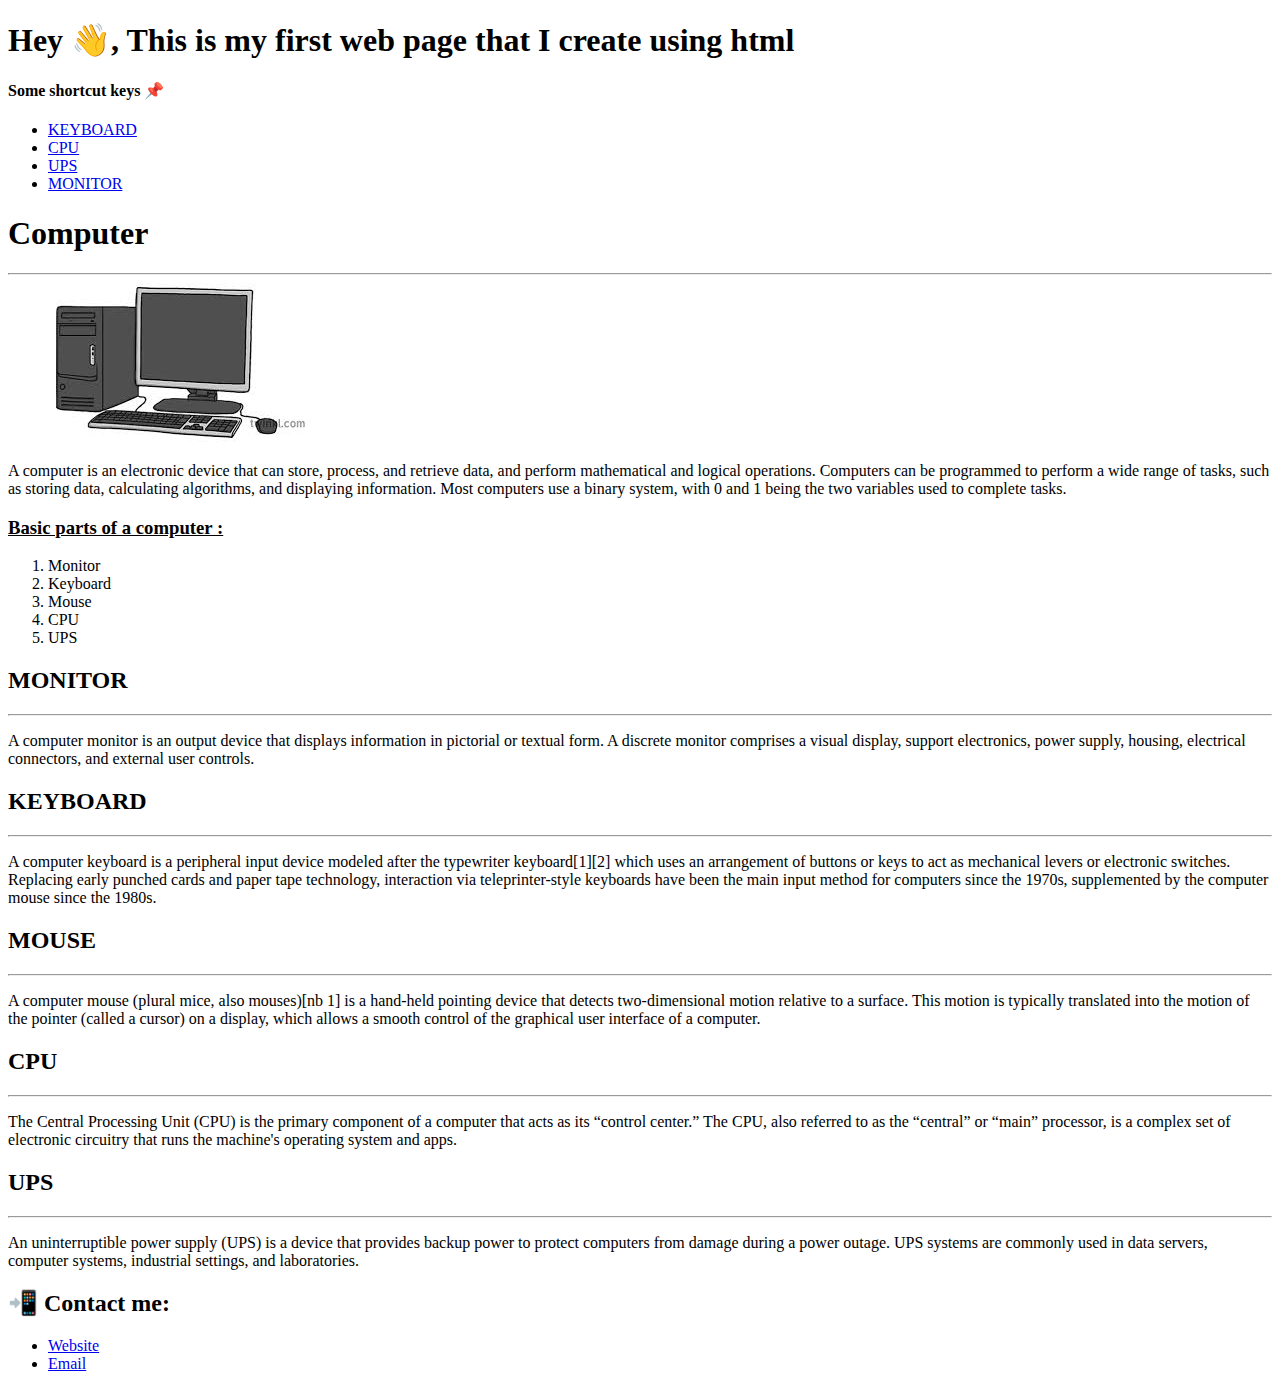
<file: index.html>
<!DOCTYPE html>
<html lang="en">

<head>
    <meta charset="UTF-8">
    <meta name="viewport" content="width=device-width, initial-scale=1.0">
    <title>Document</title>
</head>

<body>

    <h1>Hey 👋, This is my first web page that I create using html</h1>
    <h4>Some shortcut keys 📌</h4>
    <ul>
        <li><a href="#KEYBOARD">KEYBOARD</a></li>
        <li><a href="#CPU">CPU</a></li>
        <li><a href="#UPS">UPS</a></li>
        <li><a href="#MONITOR">MONITOR</a></li>
    </ul>


    <h1>Computer</h1>
    <hr>
    <img src="download.jpeg" alt="Desktop">
    <p>A computer is an electronic device that can store, process, and retrieve data, and perform mathematical and
        logical operations. Computers can be programmed to perform a wide range of tasks, such as storing data,
        calculating algorithms, and displaying information. Most computers use a binary system, with 0 and 1 being the
        two variables used to complete tasks.</p>

    <h3><u>Basic parts of a computer :</u></h3>
    <ol>
        <li>Monitor</li>
        <li>Keyboard</li>
        <li>Mouse</li>
        <li>CPU</li>
        <li>UPS</li>
    </ol>

    <h2 id="MONITOR">MONITOR</h2>
    <hr>
    <p>A computer monitor is an output device that displays information in pictorial or textual form. A discrete monitor
        comprises a visual display, support electronics, power supply, housing, electrical connectors, and external user
        controls.</p>

    <h2 id="KEYBOARD">KEYBOARD</h2>
    <hr>
    <p>A computer keyboard is a peripheral input device modeled after the typewriter keyboard[1][2] which uses an
        arrangement of buttons or keys to act as mechanical levers or electronic switches. Replacing early punched cards
        and paper tape technology, interaction via teleprinter-style keyboards have been the main input method for
        computers since the 1970s, supplemented by the computer mouse since the 1980s.</p>

    <h2 id="MOUSE">MOUSE</h2>
    <hr>
    <p>A computer mouse (plural mice, also mouses)[nb 1] is a hand-held pointing device that detects two-dimensional
        motion relative to a surface. This motion is typically translated into the motion of the pointer (called a
        cursor) on a display, which allows a smooth control of the graphical user interface of a computer.</p>

    <h2 id="CPU">CPU</h2>
    <hr>
    <p>The Central Processing Unit (CPU) is the primary component of a computer that acts as its “control center.” The
        CPU, also referred to as the “central” or “main” processor, is a complex set of electronic circuitry that runs
        the machine's operating system and apps.</p>
    
    <h2 id="UPS">UPS</h2>
    <hr>
    <p>An uninterruptible power supply (UPS) is a device that provides backup power to protect computers from damage
        during a power outage. UPS systems are commonly used in data servers, computer systems, industrial settings, and
        laboratories.</p>



    <h2>📲 Contact me: </h2>

    <ul>
        <li><a href="https://sites.google.com/view/ranjitworld/home" target="_blank">Website</a></li>
        <li><a href="mailto:ranjitdey05265@example.com" target="_blank">Email</a></li>
    </ul>

</body>

</html>
</file>
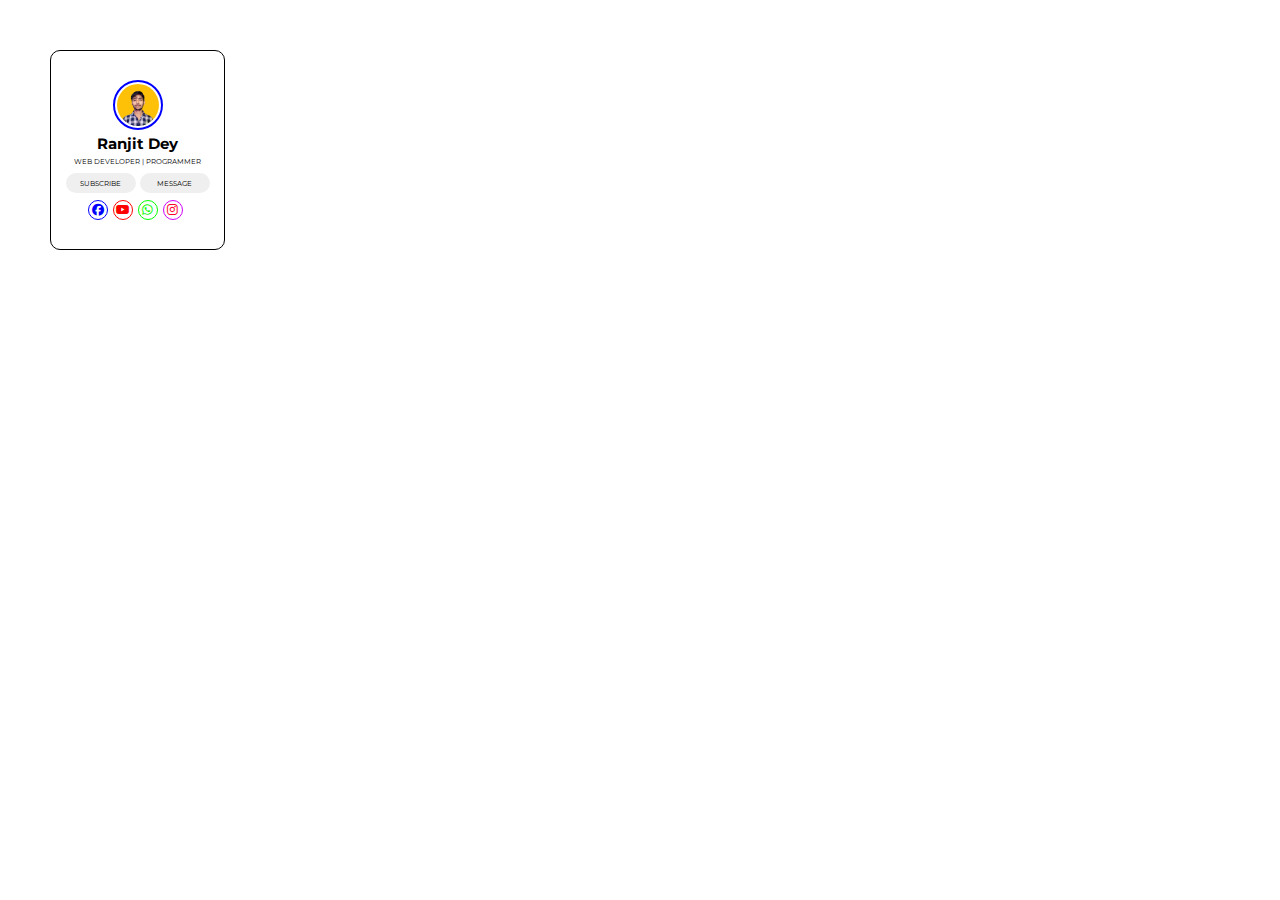
<file: a_card/index.html>
<!DOCTYPE html>
<html lang="en">
<head>
    <meta charset="UTF-8">
    <meta name="viewport" content="width=device-width, initial-scale=1.0">
    <title>Document</title>
    <link rel="stylesheet" href="https://cdnjs.cloudflare.com/ajax/libs/font-awesome/6.5.2/css/all.min.css">
    <link rel="stylesheet" href="style.css">
</head>
<body>
    <div class="container">

        <div class="logo">
            <img src="photo.png" alt="logo">
        </div>

        <div class="hero">
            <h1>Ranjit Dey</h1>
            <p>web developer | programmer</p>
        </div>

        <div class="buttons">
            <button id="Subscribe">Subscribe</button>
            <button id="message">Message</button>
        </div>

        <div class="icons">
            <a href="https://www.facebook.com/Ranjitdey2004" id="facebook" target="_blank"><i class="fa-brands fa-facebook" ></i></a>
            <a href="#" id="youtube"><i class="fa-brands fa-youtube"></i></a>
            <a href="#" id="whatsapp"><i class="fa-brands fa-whatsapp"></i></a>
            <a href="#" id="instagram"><i class="fa-brands fa-instagram"></i></a>
        </div>
        
        
    </div>
</body>
</html>
</file>
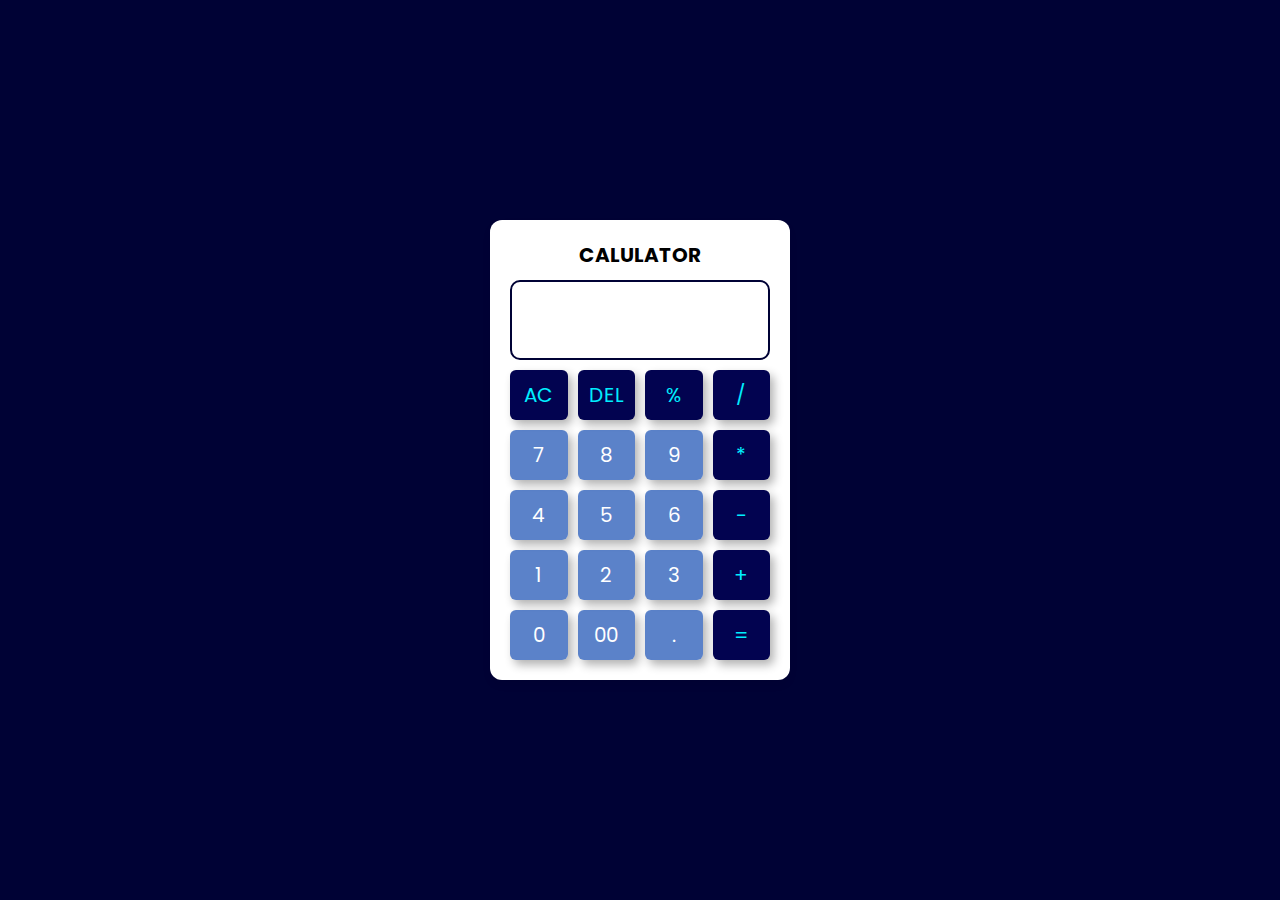
<file: Calculator/index.html>
<!DOCTYPE html>
<html lang="en">
<head>
    <meta charset="UTF-8">
    <meta name="viewport" content="width=device-width, initial-scale=1.0">
    <title>Calulator</title>
    <link rel="stylesheet" href="style.css">
</head>
<body>
    <div class="container">
        <h1>calulator</h1>
        <input type="text" class="display">
        <!-- all button -->
        <div class="buttons">
            <button class="operator" data-value="AC">AC</button>
            <button class="operator" data-value="DEL">DEL</button>
            <button class="operator" data-value="%">%</button>
            <button class="operator" data-value="/">/</button>

            <button data-value="7">7</button>
            <button data-value="8">8</button>
            <button data-value="9">9</button>
            <button class="operator" data-value="*">*</button>

            <button data-value="4">4</button>
            <button data-value="5">5</button>
            <button data-value="6">6</button>
            <button class="operator" data-value="-">-</button>

            <button data-value="1">1</button>
            <button data-value="2">2</button>
            <button data-value="3">3</button>
            <button class="operator" data-value="+">+</button>

            <button data-value="0">0</button>
            <button data-value="00">00</button>
            <button data-value=".">.</button>
            <button class="operator" data-value="=">=</button>
        </div>
    </div>
    <script src="script.js"></script>
</body>
</html>
</file>
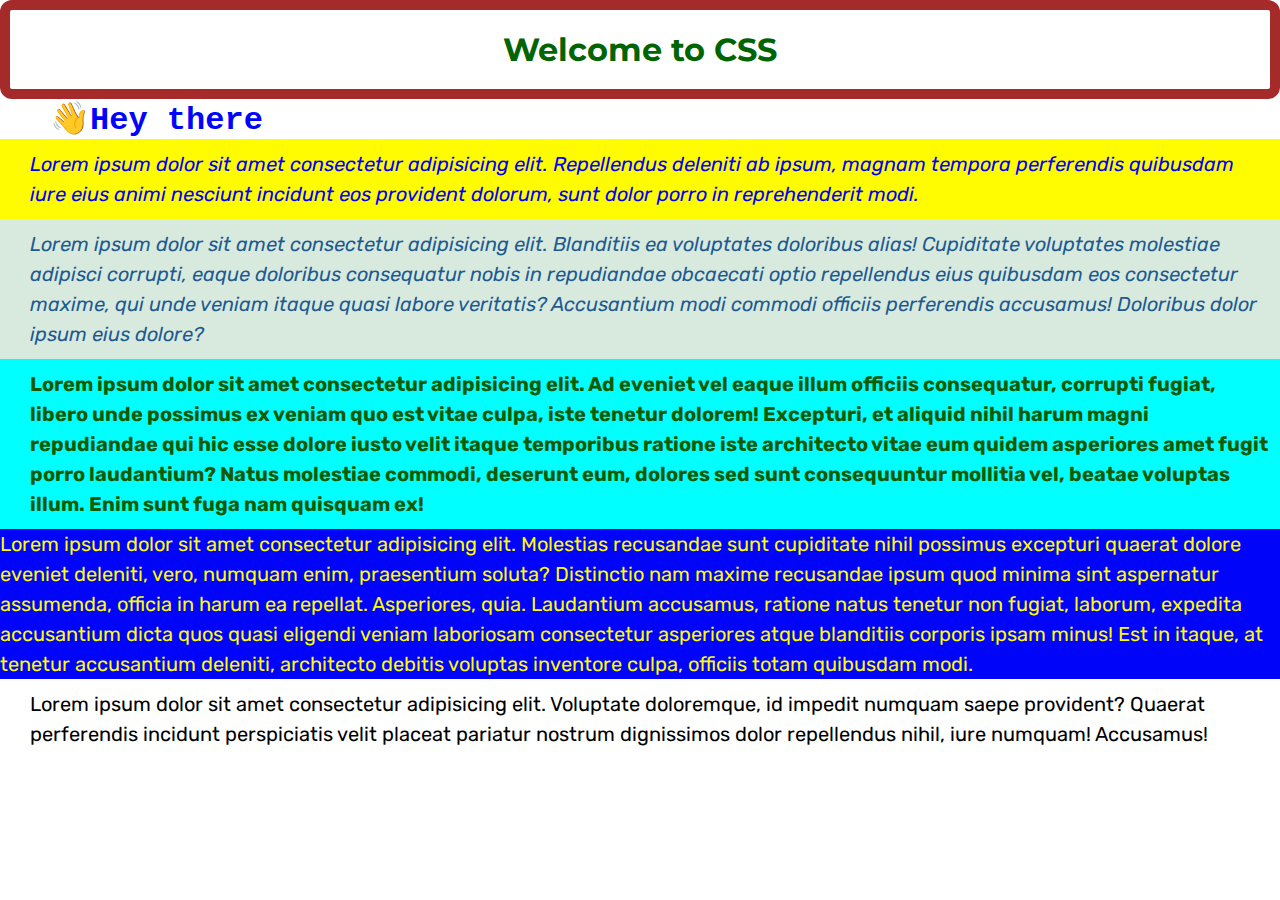
<file: Day_6/index.html>
<!DOCTYPE html>
<html lang="en">

<head>
    <meta charset="UTF-8">
    <meta name="viewport" content="width=device-width, initial-scale=1.0">
    <title>Web_Page</title>
    <link rel="stylesheet" href="style.css">
    <link rel="preconnect" href="https://fonts.googleapis.com">
    <link rel="preconnect" href="https://fonts.gstatic.com" crossorigin>
    <link href="https://fonts.googleapis.com/css2?family=Montserrat:ital,wght@0,100..900;1,100..900&display=swap"
        rel="stylesheet">
    <link rel="preconnect" href="https://fonts.googleapis.com">
    <link rel="preconnect" href="https://fonts.gstatic.com" crossorigin>
    <link
        href="https://fonts.googleapis.com/css2?family=Montserrat:ital,wght@0,100..900;1,100..900&family=Rubik:ital,wght@0,300..900;1,300..900&display=swap"
        rel="stylesheet">
</head>

<body>
    <h1 >Welcome to CSS</h1>
    <span >👋Hey there</span>


    <p id="firstP">Lorem ipsum dolor sit amet consectetur adipisicing elit. Repellendus deleniti ab ipsum, magnam
        tempora perferendis quibusdam iure eius animi nesciunt incidunt eos provident dolorum, sunt dolor porro in
        reprehenderit modi.</p>

    <p id="secondP">Lorem ipsum dolor sit amet consectetur adipisicing elit. Blanditiis ea voluptates doloribus alias!
        Cupiditate voluptates molestiae adipisci corrupti, eaque doloribus consequatur nobis in repudiandae obcaecati
        optio repellendus eius quibusdam eos consectetur maxime, qui unde veniam itaque quasi labore veritatis?
        Accusantium modi commodi officiis perferendis accusamus! Doloribus dolor ipsum eius dolore?</p>

    <p id="thirdP">Lorem ipsum dolor sit amet consectetur adipisicing elit. Ad eveniet vel eaque illum officiis
        consequatur, corrupti fugiat, libero unde possimus ex veniam quo est vitae culpa, iste tenetur dolorem!
        Excepturi, et aliquid nihil harum magni repudiandae qui hic esse dolore iusto velit itaque temporibus ratione
        iste architecto vitae eum quidem asperiores amet fugit porro laudantium? Natus molestiae commodi, deserunt eum,
        dolores sed sunt consequuntur mollitia vel, beatae voluptas illum. Enim sunt fuga nam quisquam ex!</p>

    <p id="forthP">Lorem ipsum dolor sit amet consectetur adipisicing elit. Molestias recusandae sunt cupiditate nihil
        possimus excepturi quaerat dolore eveniet deleniti, vero, numquam enim, praesentium soluta? Distinctio nam
        maxime recusandae ipsum quod minima sint aspernatur assumenda, officia in harum ea repellat. Asperiores, quia.
        Laudantium accusamus, ratione natus tenetur non fugiat, laborum, expedita accusantium dicta quos quasi eligendi
        veniam laboriosam consectetur asperiores atque blanditiis corporis ipsam minus! Est in itaque, at tenetur
        accusantium deleniti, architecto debitis voluptas inventore culpa, officiis totam quibusdam modi.</p>

    <p class="fifthP">Lorem ipsum dolor sit amet consectetur adipisicing elit. Voluptate doloremque, id impedit numquam
        saepe provident? Quaerat perferendis incidunt perspiciatis velit placeat pariatur nostrum dignissimos dolor
        repellendus nihil, iure numquam! Accusamus!</p>
</body>

</html>
</file>
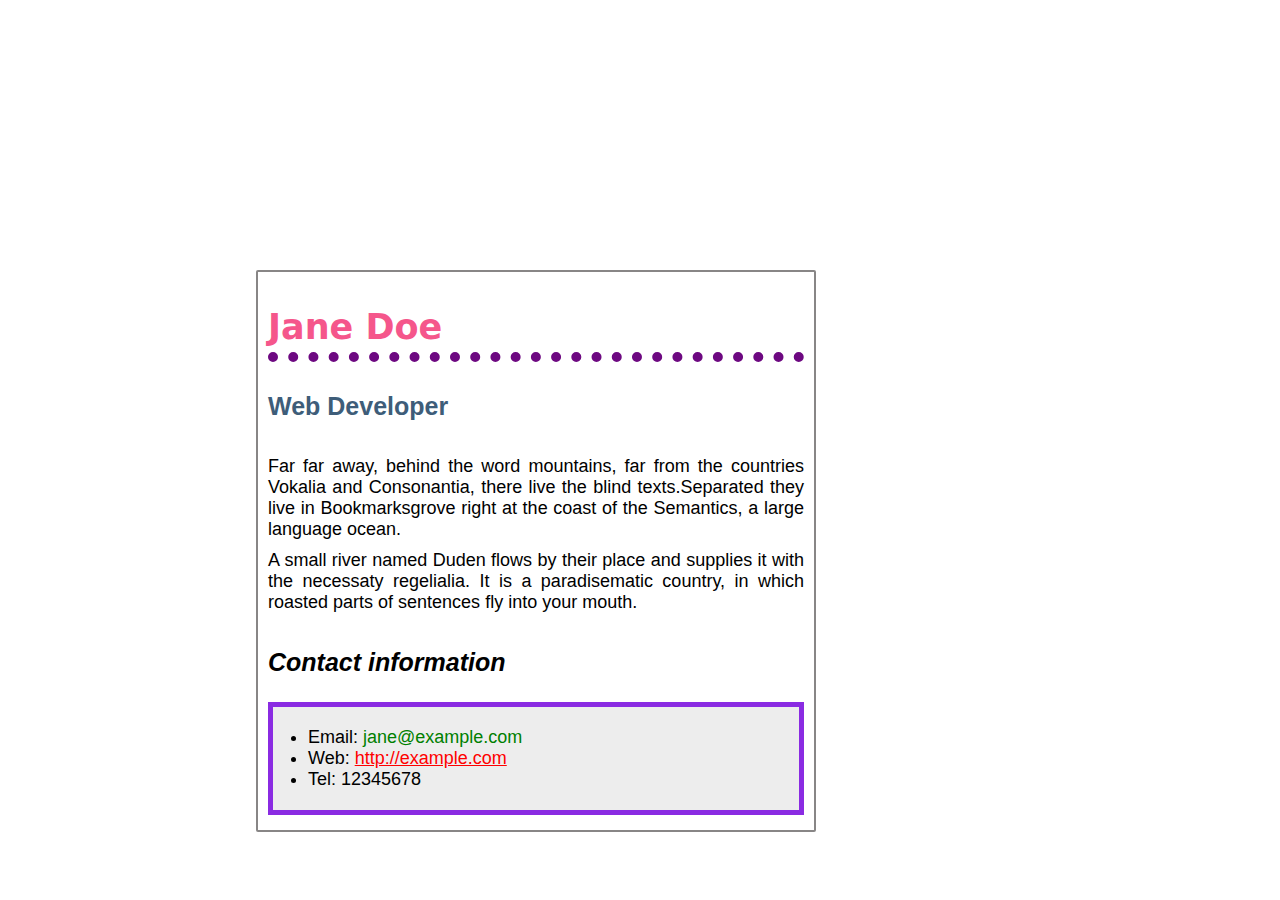
<file: Day_7/index.html>
<!DOCTYPE html>
<html lang="en">

<head>
    <meta charset="UTF-8">
    <meta name="viewport" content="width=device-width, initial-scale=1.0">
    <title>Jane Doe</title>
    <link rel="stylesheet" href="style.css">
</head>

<body>
    <div id="main">
        <h1>Jane Doe</h1>
        <hr>
        <h2 id="web_dev">Web Developer</h2>
        <p>Far far away, behind the word mountains, far from the countries Vokalia and Consonantia, there live the blind
            texts.Separated they live in Bookmarksgrove right at the coast of the Semantics, a large language ocean.</p>

        <p>A small river named Duden flows by their place and supplies it with the necessaty regelialia. It is a
            paradisematic country, in which roasted parts of sentences fly into your mouth.</p>

        <h2 id="con_info">Contact information</h2>
        <div class="info">
            <ul>
                <li>Email: <a href="mailto:jane@example.com" id="mail">jane@example.com</a></li>
                <li>Web: <a href="http://example.com" id="web">http://example.com</a></li>
                <li>Tel: <a href="tel:12345678" id="tel">12345678</a></li>
            </ul>
        </div>
       
    </div>

</body>

</html>
</file>
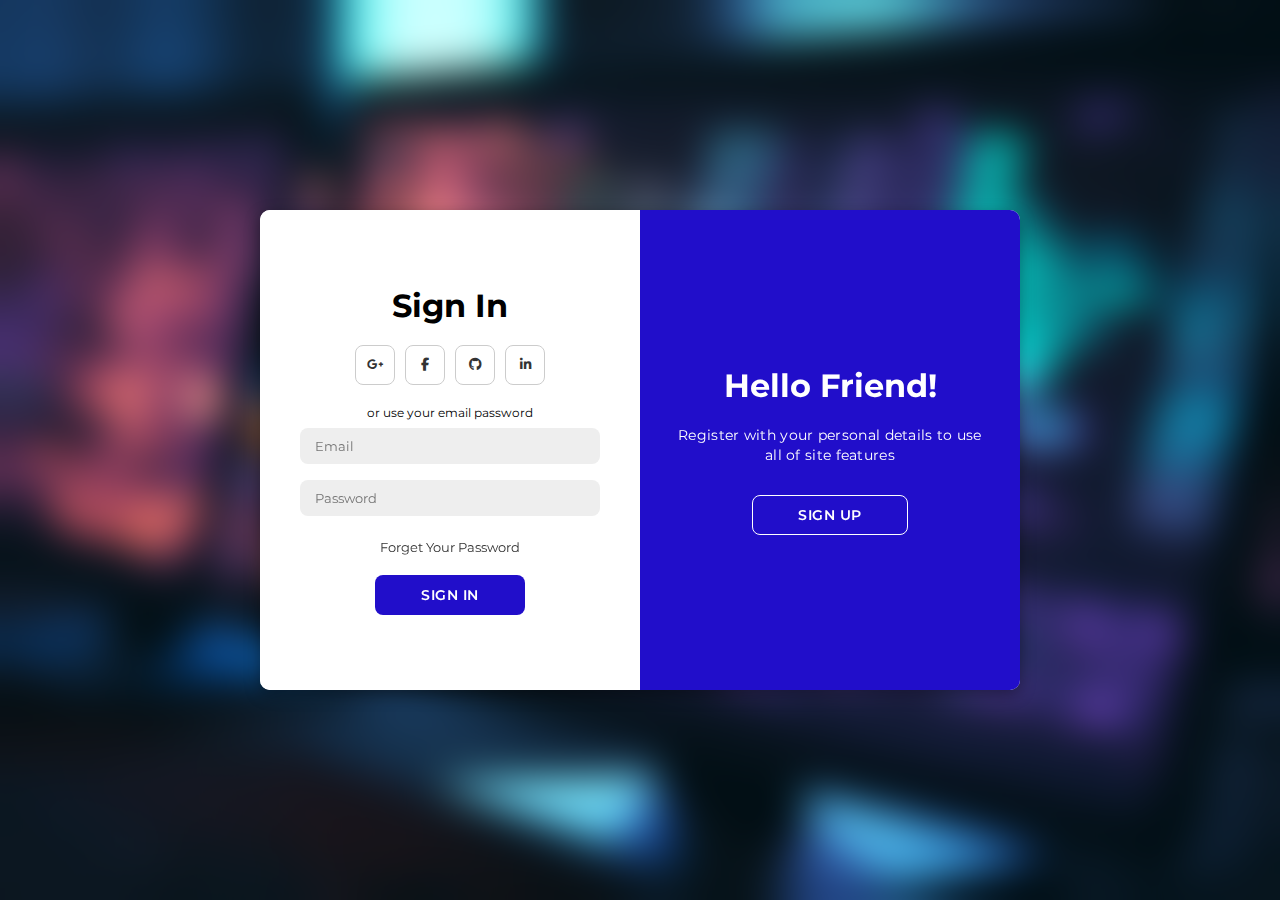
<file: Login_Page/index.html>
<!DOCTYPE html>
<html lang="en">

<head>
    <meta charset="UTF-8">
    <meta name="viewport" content="width=device-width, initial-scale=1.0">
    <title>Login Page</title>
    <link rel="stylesheet" href="https://cdnjs.cloudflare.com/ajax/libs/font-awesome/6.5.2/css/all.min.css">
    <link rel="stylesheet" href="style.css">
</head>

<body>

    <div class="container" id="container">
        <div class="form-container sign-up">
            <form>
                <h1>Create Account</h1>
                <div class="social-icons">
                    <a href="#" class="icons"><i class="fa-brands fa-google-plus-g"></i></a>
                    <a href="#" class="icons"><i class="fa-brands fa-facebook-f"></i></a>
                    <a href="#" class="icons"><i class="fa-brands fa-github"></i></a>
                    <a href="#" class="icons"><i class="fa-brands fa-linkedin-in"></i></a>
                </div>
                <span>or use your email for registration</span>
                <input type="text" placeholder="Name">
                <input type="email" placeholder="Email">
                <input type="password" placeholder="Password">
                <button>Sign Up</button>
            </form>
        </div>
        <div class="form-container sign-in">
            <form>
                <h1>Sign In</h1>
                <div class="social-icons">
                    <a href="#" class="icons"><i class="fa-brands fa-google-plus-g"></i></a>
                    <a href="#" class="icons"><i class="fa-brands fa-facebook-f"></i></a>
                    <a href="#" class="icons"><i class="fa-brands fa-github"></i></a>
                    <a href="#" class="icons"><i class="fa-brands fa-linkedin-in"></i></a>
                </div>
                <span>or use your email password</span>
                <input type="email" placeholder="Email">
                <input type="password" placeholder="Password">
                <a href="#">Forget Your Password</a>
                <button>Sign In</button>
            </form>
        </div>
        <div class="toggle-container">
            <div class="toggle">
                <div class="toggle-panel toggle-left">
                    <h1>Welcome Back!</h1>
                    <p>Enter your personal details to use all of site features</p>
                    <button class="hidden" id="login">Sign In</button>
                </div>
                <div class="toggle-panel toggle-right">
                    <h1>Hello Friend!</h1>
                    <p>Register with your personal details to use all of site features</p>
                    <button class="hidden" id="register">Sign Up</button>
                </div>


            </div>
        </div>


    </div>

    <script src="script.js"></script>
</body>

</html>
</file>
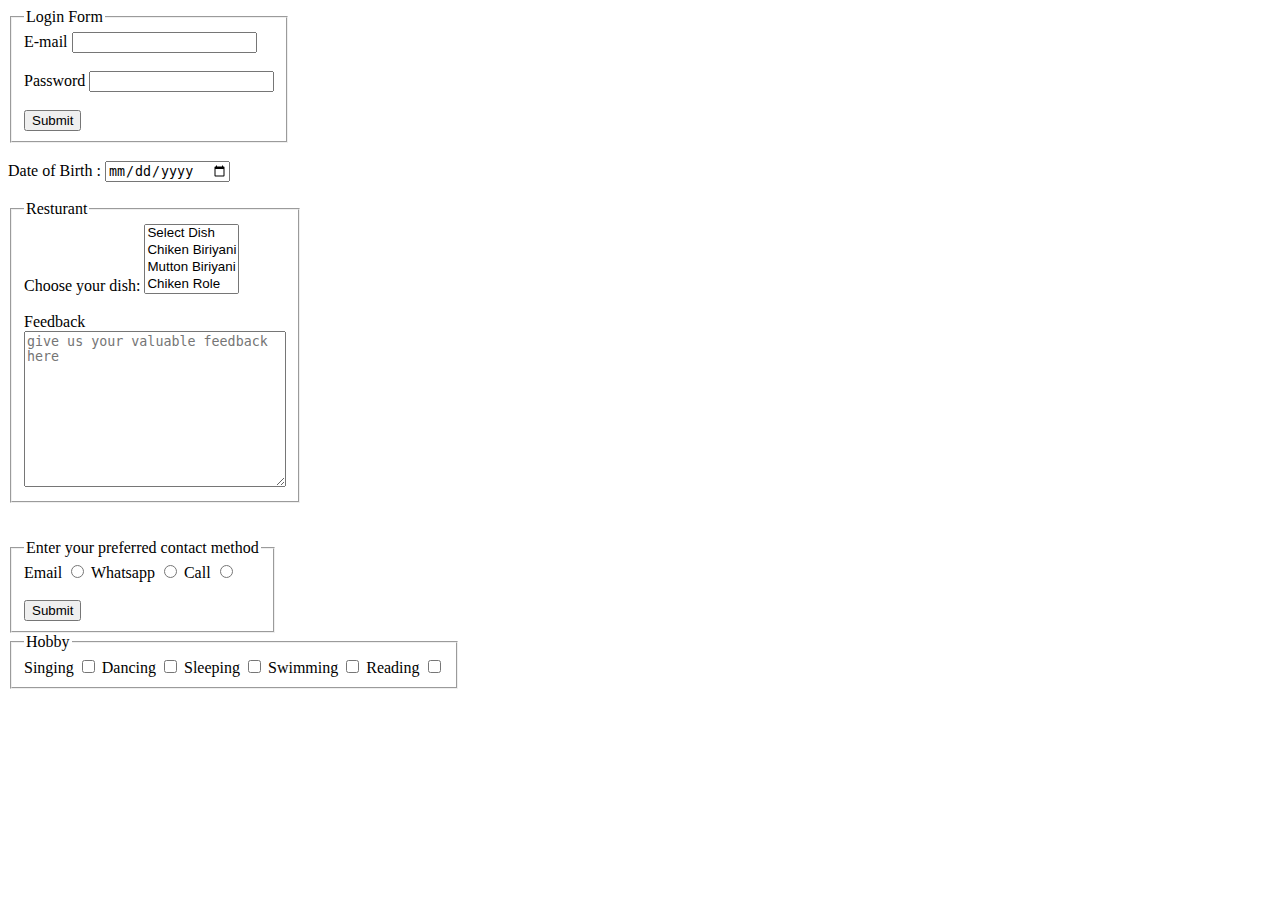
<file: Day_4/Form/index.html>
<!DOCTYPE html>
<html lang="en">
<head>
    <meta charset="UTF-8">
    <meta name="viewport" content="width=device-width, initial-scale=1.0">
    <title>Document</title>
</head>
<body>
    <form>
        <fieldset style="width: fit-content;">
            <legend>Login Form</legend>
                <label for="email">E-mail</label>
                <input type="email" id="email">

                <br/>
                <br/>

                <label for="password">Password</label>
                <input type="password" id="password">
                
                <br/>
                <br/>

                <input type="submit" value="Submit">
        </fieldset>

        <br/>

        <label for="dob">Date of Birth : </label>
        <input type="date" id="dob">
        <br>

        <br/>

        <fieldset style="width: fit-content;">
            <legend>Resturant</legend>
            
            <label for="dishes">Choose your dish: </label>
            <select id="dishes" multiple>
                <option value="">Select Dish</option>
                <option value="chicken biriyani">Chiken Biriyani</option>
                <option value="mutton biriyani">Mutton Biriyani</option>
                <option value="chicken role">Chiken Role</option>
                <option value="egg role">Egg Role</option>
            </select>

            <br/>
            <br/>
            <label for="feedback">Feedback</label><br>
            <textarea name="text_box" id="feedback" cols="30" rows="10" placeholder="give us your valuable feedback here"></textarea>

        </fieldset>

        <br>
        <br>
        
    </form>

    <form>
        <fieldset style="width: fit-content;">
            <legend>
                Enter your preferred contact method
            </legend>

            <label for="email_id">Email</label>
            <input type="radio" id="email_id" name="contact">
            <label for="whatsapp">Whatsapp</label>
            <input type="radio" id="whatsapp" name="contact">
            <label for="call">Call</label>
            <input type="radio" id="call" name="contact"><br><br>
            <input type="submit" value="Submit">
        </fieldset>
      </form>

      <form>
        <fieldset style="width: fit-content;">
            <legend>Hobby</legend>
            <label for="singing">Singing</label>
            <input type="checkbox" id="singing">
            <label for="dancing">Dancing</label>
            <input type="checkbox" id="dancing">
            <label for="sleeping">Sleeping</label>
            <input type="checkbox" id="sleeping">
            <label for="swimming">Swimming</label>
            <input type="checkbox" id="swimming">
            <label for="reading">Reading</label>
            <input type="checkbox" id="reading">
        </fieldset>
      </form>
</body>
</html>
</file>
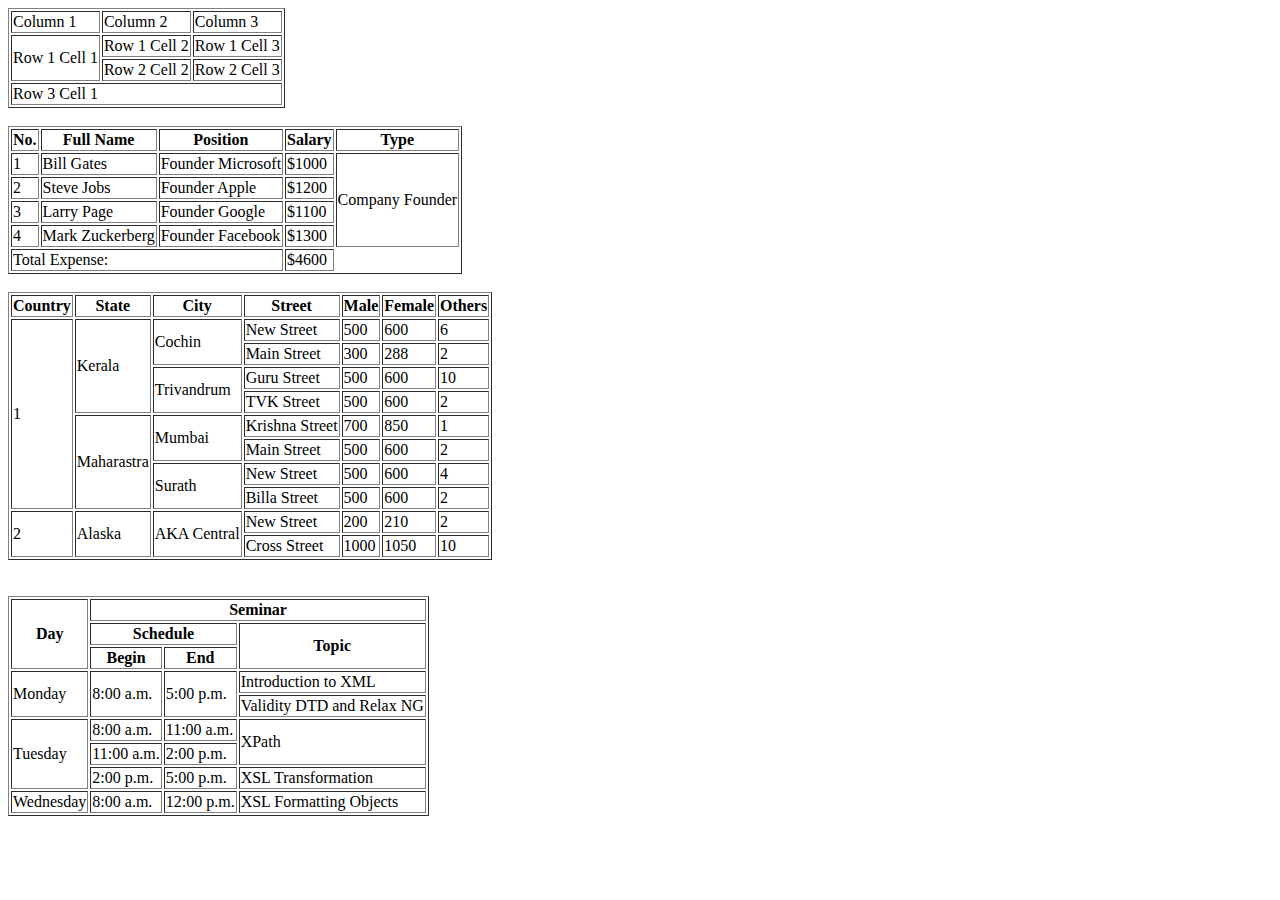
<file: tab_download_table.html>
<!DOCTYPE html>
<html lang="en">
<head>
    <meta charset="UTF-8">
    <meta name="viewport" content="width=device-width, initial-scale=1.0">
    <title>Document</title>
</head>
<body>
    <table border="1">
        <tbody>
            <tr>
                <td>Column 1</td>
                <td>Column 2</td>
                <td>Column 3</td>
            </tr>
            <tr>
                <td rowspan="2">Row 1 Cell 1</td>
                <td>Row 1 Cell 2</td>
                <td>Row 1 Cell 3</td>
            </tr>
            <tr>
                <!-- <td></td> -->
                <td>Row 2 Cell 2</td>
                <td>Row 2 Cell 3</td>
            </tr>
            <tr>
                <td colspan="3">Row 3 Cell 1</td>
            </tr>
        </tbody>
    </table>

<br>
    <table border="1">
        <thead>
            <th>No.</th>
            <th>Full Name</th>
            <th>Position</th>
            <th>Salary</th>
            <th>Type</th>
        </thead>
        <tbody>
            <tr>
                <td>1</td>
                <td>Bill Gates</td>
                <td>Founder Microsoft</td>
                <td>$1000</td>
                <td rowspan="4">Company Founder</td>
            </tr>
            <tr>
                <td>2</td>
                <td>Steve Jobs</td>
                <td>Founder Apple</td>
                <td>$1200</td>
            </tr>
            <tr>
                <td>3</td>
                <td>Larry Page</td>
                <td>Founder Google</td>
                <td>$1100</td>
            </tr>
            <tr>
                <td>4</td>
                <td>Mark Zuckerberg</td>
                <td>Founder Facebook</td>
                <td>$1300</td>
            </tr>
        </tbody>

        <tfoot>
            <tr>
                <td colspan="3">Total Expense:</td>
                <td>$4600</td>
            </tr>
        </tfoot>
    </table>

<br>
    <table border="1">
        <thead>
            <th>Country</th>
            <th>State</th>
            <th>City</th>
            <th>Street</th>
            <th>Male</th>
            <th>Female</th>
            <th>Others</th>
        </thead>

        <tbody>
            <tr>
                <td rowspan="8">1</td>
                <td rowspan="4">Kerala</td>
                <td rowspan="2">Cochin</td>
                <td>New Street</td>
                <td>500</td>
                <td>600</td>
                <td>6</td>
            </tr>
            <tr>
                <td>Main Street</td>
                <td>300</td>
                <td>288</td>
                <td>2</td>
            </tr>
            <tr>
                <td rowspan="2">Trivandrum</td>
                <td>Guru Street</td>
                <td>500</td>
                <td>600</td>
                <td>10</td>
            </tr>
            <tr>
                <td>TVK Street</td>
                <td>500</td>
                <td>600</td>
                <td>2</td>
            </tr>
            <tr>
                <td rowspan="4">Maharastra</td>
                <td rowspan="2">Mumbai</td>
                <td>Krishna Street</td>
                <td>700</td>
                <td>850</td>
                <td>1</td>
            </tr>
            <tr>
                <td>Main Street</td>
                <td>500</td>
                <td>600</td>
                <td>2</td>
            </tr>
            <tr>
                <td rowspan="2">Surath</td>
                <td>New Street</td>
                <td>500</td>
                <td>600</td>
                <td>4</td>
            </tr>
            <tr>
                <td>Billa Street</td>
                <td>500</td>
                <td>600</td>
                <td>2</td>
            </tr>
            <tr>
                <td rowspan="2">2</td>
                <td rowspan="2">Alaska</td>
                <td rowspan="2">AKA Central</td>
                <td>New Street</td>
                <td>200</td>
                <td>210</td>
                <td>2</td>
            </tr>
            <tr>
                <td>Cross Street</td>
                <td>1000</td>
                <td>1050</td>
                <td>10</td>
            </tr>
        </tbody>

    </table>

    <br><br>

    <table border="1">
        <thead>
            <tr>
                <th rowspan="3">Day</th>
                <th colspan="3">Seminar</th>
            </tr>
            <tr>
                <th colspan="2">Schedule</th>
                <th rowspan="2">Topic</th>
            </tr>
            <tr>
                <th>Begin</th>
                <th>End</th>
            </tr>
        </thead>
        <tbody>
            <tr>
                <td rowspan="2">Monday</td>
                <td rowspan="2">8:00 a.m.</td>
                <td rowspan="2">5:00 p.m.</td>
                <td>Introduction to XML</td>
            </tr>
            <tr>
                <td>Validity DTD and Relax NG</td>
            </tr>
            <tr>
                <td rowspan="3">Tuesday</td>
                <td>8:00 a.m.</td>
                <td>11:00 a.m.</td>
                <td rowspan="2">XPath</td>
            </tr>
            <tr>
                <td>11:00 a.m.</td>
                <td>2:00 p.m.</td>
                <!-- <td></td> -->
            </tr>
            <tr>
                <td>2:00 p.m.</td>
                <td>5:00 p.m.</td>
                <td>XSL Transformation</td>
            </tr>
            <tr>
                <td>Wednesday</td>
                <td>8:00 a.m.</td>
                <td>12:00 p.m.</td>
                <td>XSL Formatting Objects</td>
            </tr>
        </tbody>

    </table>
</body>
</html>
</file>
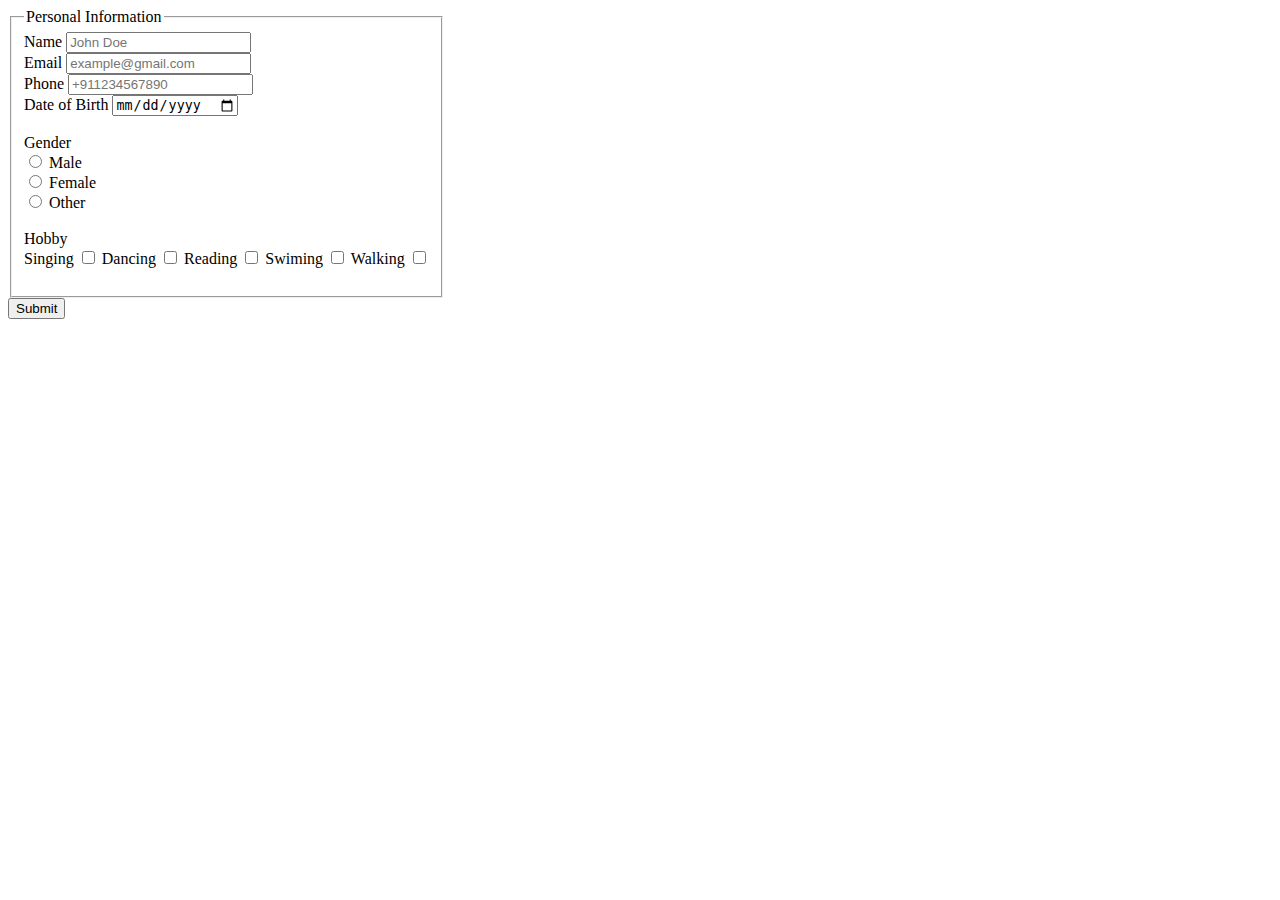
<file: Day_4/Form/complexform.html>
<!DOCTYPE html>
<html lang="en">

<head>
    <meta charset="UTF-8">
    <meta name="viewport" content="width=device-width, initial-scale=1.0">
    <title>Document</title>
</head>

<body>
    <form>
        <fieldset style="width: fit-content;">
            <legend>Personal Information</legend>

            <label for="name">Name</label>
            <input type="text" id="name" placeholder="John Doe" required><br />
            <label for="email">Email</label>
            <input type="email" id="email" placeholder="example@gmail.com" required><br />
            <label for="phone">Phone</label>
            <input type="tel" id="phone" placeholder="+911234567890" required><br />
            <label for="dob">Date of Birth</label>
            <input type="date" id="dob" required><br/><br>

            <label for="gender">Gender</label><br/>
            <input type="radio" id="male" name="gender" value="male" required>
            <label for="male">Male</label><br>
            <input type="radio" id="female" name="gender" value="female" required>
            <label for="female">Female</label><br>
            <input type="radio" id="other" name="gender" value="other" required>
            <label for="other">Other</label><br><br>
            
            <label for="hobby">Hobby</label><br>
            <label for="singing">Singing</label>
            <input type="checkbox" id="singing" >
            <label for="dancing">Dancing</label>
            <input type="checkbox" id="dancing" >
            <label for="reading">Reading</label>
            <input type="checkbox" id="reading" >
            <label for="swiming">Swiming</label>
            <input type="checkbox" id="swiming" >
            <label for="walking">Walking</label>
            <input type="checkbox" id="walking" ><br>

            <br>
        </fieldset>
        <input type="submit" value="Submit">

    </form>
</body>

</html>
</file>
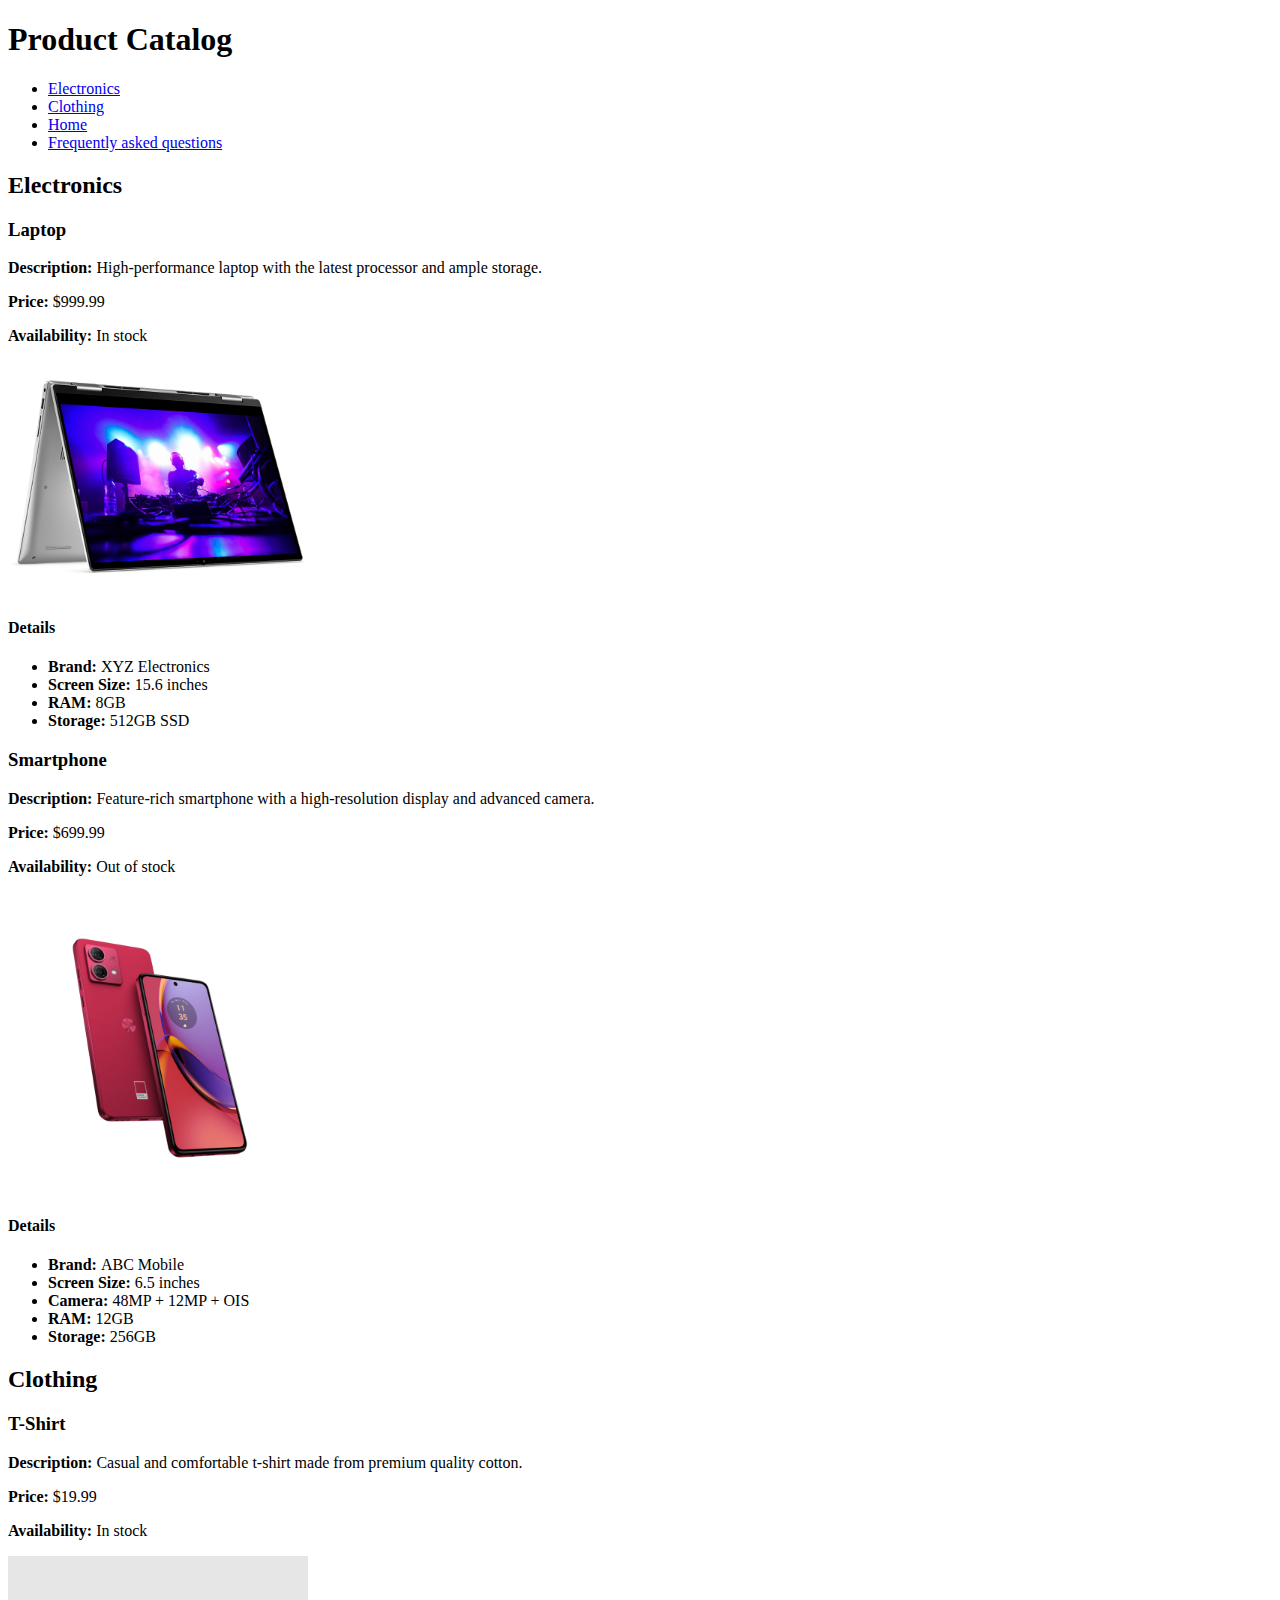
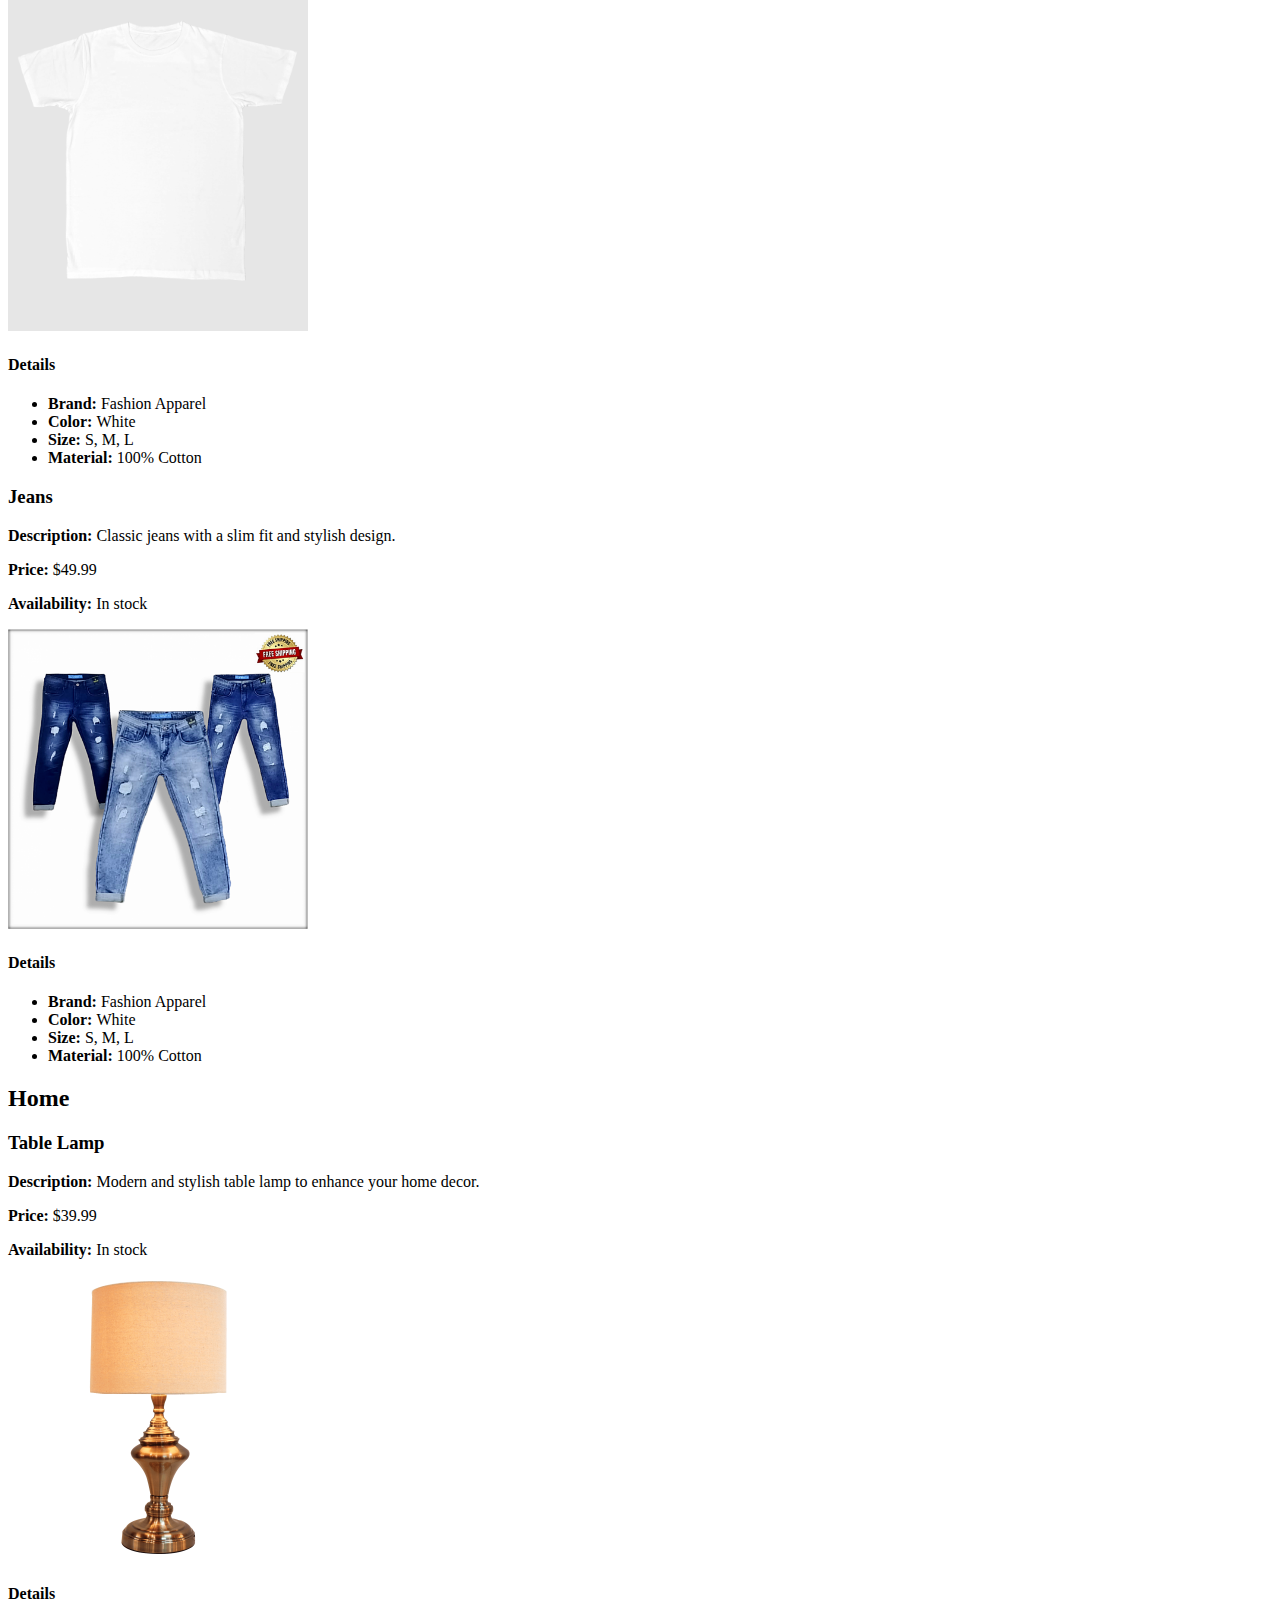
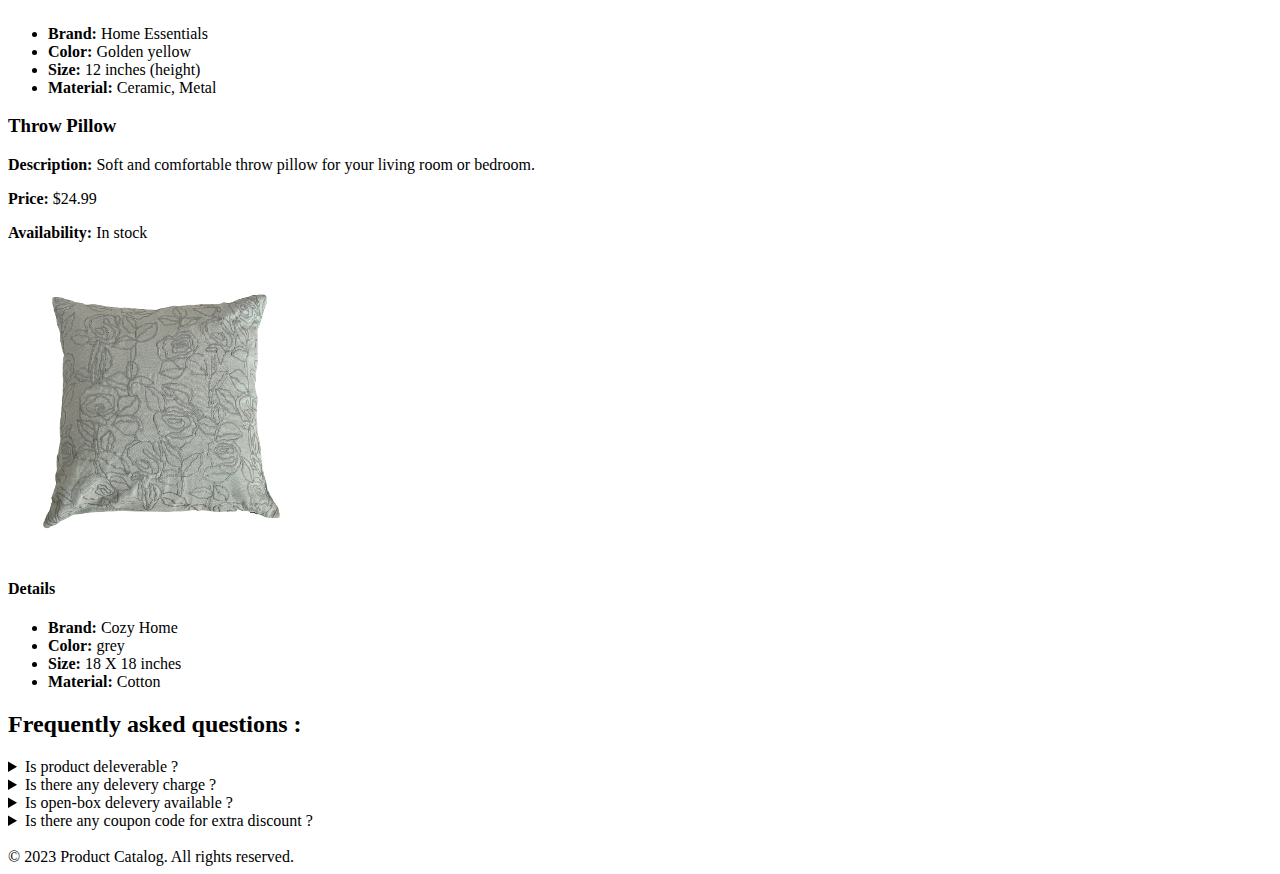
<file: Day_4/Product Catalog/ProductCatalog.html>
<!DOCTYPE html>
<html lang="en">

<head>
    <meta charset="UTF-8">
    <meta name="viewport" content="width=device-width, initial-scale=1.0">
    <title>Product Catalog</title>
</head>

<body>
    <div>

        <section>
            <h1>Product Catalog</h1>
            <ul>
                <li><a href="#electronics">Electronics</a></li>
                <li><a href="#clothing">Clothing</a></li>
                <li><a href="#home">Home</a></li>
                <li><a href="#faqs">Frequently asked questions</a></li>
            </ul>
        </section>

        <section>
            <h2 id="electronics">Electronics</h2>

            <!-- Laptop Section  -->
            <h3>Laptop</h3>
            <p>
            <h4 style="display: inline;">Description: </h4>High-performance laptop with the latest processor and ample
            storage.</p>
            <p>
            <h4 style="display: inline;">Price: </h4>$999.99</p>
            <p>
            <h4 style="display: inline;">Availability: </h4>In stock</p>
            <img src="laptop.png" alt="Laptop image" width="300px">
            
            <!-- <ul>
                <li><p><h4 style="display: inline;">Brand: </h4>XYZ Electronics</p></li>
                <li><p><h4 style="display: inline;">Screen Size: </h4>15.6 inches</p></li>
                <li><p><h4 style="display: inline;">RAM: </h4>16 GB</p></li>
                <li><p><h4 style="display: inline;">Storage: </h4>512 GB SSD</p></li>
            </ul> -->
            <h4>Details</h4>
            <ul>
                <li><b>Brand:</b> XYZ Electronics</li>
                <li><b>Screen Size:</b> 15.6 inches</li>
                <li><b>RAM:</b> 8GB</li>
                <li><b>Storage:</b> 512GB SSD</li>
            </ul>

            <!-- Smartphone Section  -->
            <h3>Smartphone</h3>
            <p>
            <h4 style="display: inline;">Description: </h4>Feature-rich smartphone with a high-resolution display and advanced camera.</p>
            <p>
            <h4 style="display: inline;">Price: </h4>$699.99</p>
            <p>
            <h4 style="display: inline;">Availability: </h4>Out of stock</p>
            <img src="mobile.png" alt="Mobile image" width="300px">
            <h4>Details</h4>
            <ul>
                <li><b>Brand: </b>ABC Mobile</li>
                <li><b>Screen Size: </b>6.5 inches</li>
                <li><b>Camera: </b>48MP + 12MP + OIS</li>
                <li><b>RAM: </b>12GB</li>
                <li><b>Storage: </b>256GB</li>
            </ul>
        </section>

        <section>
            <h2 id="clothing">Clothing</h2>

            <!-- T-Shirt section  -->
            <h3>T-Shirt</h3>
            <p><h4 style="display: inline;">Description: </h4>Casual and comfortable t-shirt made from premium quality cotton.</p>
            <p><h4 style="display: inline;">Price: </h4>$19.99</p>
            <p><h4 style="display: inline;">Availability: </h4>In stock</p>
            <img src="t-shirt.png" alt="T-Shirt image" width="300px">
            <h4>Details</h4>
            <ul>
                <li><b>Brand: </b> Fashion Apparel</li>
                <li><b>Color: </b> White</li>
                <li><b>Size: </b> S, M, L</li>
                <li><b>Material: </b> 100% Cotton</li>
            </ul>


            <!-- Jeans section  -->
            <h3>Jeans</h3>
            <p><h4 style="display: inline;">Description: </h4>Classic jeans with a slim fit and stylish design.</p>
            <p><h4 style="display: inline;">Price: </h4>$49.99</p>
            <p><h4 style="display: inline;">Availability: </h4>In stock</p>
            <img src="jeans.jpg" alt="Jeans image" width="300px">
            <h4>Details</h4>
            <ul>
                <li><b>Brand: </b> Fashion Apparel</li>
                <li><b>Color: </b> White</li>
                <li><b>Size: </b> S, M, L</li>
                <li><b>Material: </b> 100% Cotton</li>
            </ul>
        </section>

        <section>
            <h2 id="home">Home</h2>

            <!-- Table lamp section  -->
            <h3>Table Lamp</h3>
            <p><h4 style="display: inline;">Description: </h4>Modern and stylish table lamp to enhance your home decor.</p>
            <p><h4 style="display: inline;">Price: </h4>$39.99</p>
            <p><h4 style="display: inline;">Availability: </h4>In stock</p>
            <img src="lamp.png" alt="T-Shirt image" width="300px">
            <h4>Details</h4>
            <ul>
                <li><b>Brand: </b> Home Essentials</li>
                <li><b>Color: </b> Golden yellow</li>
                <li><b>Size: </b> 12 inches (height)</li>
                <li><b>Material: </b> Ceramic, Metal</li>
            </ul>


            <!-- Throw Pillow section  -->
            <h3>Throw Pillow</h3>
            <p><h4 style="display: inline;">Description: </h4>Soft and comfortable throw pillow for your living room or bedroom.</p>
            <p><h4 style="display: inline;">Price: </h4>$24.99</p>
            <p><h4 style="display: inline;">Availability: </h4>In stock</p>
            <img src="pillow.png" alt="Pillow image" width="300px">
            <h4>Details</h4>
            <ul>
                <li><b>Brand: </b> Cozy Home</li>
                <li><b>Color: </b> grey</li>
                <li><b>Size: </b> 18 X 18 inches</li>
                <li><b>Material: </b> Cotton</li>
            </ul>
        </section>

        <section>
            <h2 id="faqs">Frequently asked questions :</h2>
            <details>
                <summary>Is product deleverable ?</summary>
                <p>Yes, all the products are deleverable.</p>
            </details>
            <details>
                <summary>Is there any delevery charge ?</summary>
                <p>Yes.</p>
            </details>
            <details>
                <summary>Is open-box delevery available ?</summary>
                <p>Yes, but you have to pay extra money.</p>
            </details>
            <details>
                <summary>Is there any coupon code for extra discount ?</summary>
                <p>No.</p>
            </details>
            
        </section>

        <br>
        <footer>&copy; 2023 Product Catalog. All rights reserved.</footer>
    </div>
</body>

</html>
</file>
<file: a_card/style.css>
@import url('https://fonts.googleapis.com/css2?family=Montserrat:ital,wght@0,100..900;1,100..900&display=swap');

*{
    margin: 0;
    padding: 0;
    box-sizing: border-box;
    font-family: 'Montserrat', sans-serif;
}

.container{
    position: relative;
    top: 50px;
    left: 50px;
    bottom: 50px;
    height: 200px;
    width: 175px;
    border: 1px solid black;
    border-radius: 10px;
    overflow: hidden;
    display: flex;
    flex-direction: column;
    align-items: center;
    justify-content: center;
    align-content: center;
    background-color: #ffffff;
}

.logo img{
    border: 2px solid blue;
    padding: 2px;
    border-radius: 50%;
    height: 50px;
    width: 50px;
}

.hero{
    display: flex;
    flex-direction: column;
    align-items: center;
}

h1{
    font-size: 15px;
}

p{
    margin-top: 4px;
    text-transform: uppercase;
    font-size: 7px;
}

.buttons button{
    height: 20px;
    width: 70px;
    border: none;
    border-radius: 10px;
    text-transform: uppercase;
    font-size: 7px;
    margin-top: 7px;
    margin-bottom: 7px;
}

.icons{
    display: flex;
    flex-direction: row;
    
}

.icons a{
    text-decoration: none;
    border-radius: 50%;
    display: inline-flex;
    height: 20px;
    width: 20px;
    margin-right: 5px;
    font-size: 12px;
    /* border: 1px solid #e1e1e1; */
    align-items: center;
    justify-content: center;
    align-content: center;
}

#facebook{
    border: 1px solid blue;
    color: blue;
}

#youtube{
    border: 1px solid #ff0000;
    color: #ff0000;
}

#whatsapp{
    border: 1px solid #00ff00;
    color: #08fc00;
}

#instagram{
    border: 1px solid rgb(207, 0, 248);
    color: rgb(255, 0, 43);
}
</file>
<file: Calculator/style.css>
@import url('https://fonts.googleapis.com/css2?family=Poppins:ital,wght@0,100;0,200;0,300;0,400;0,500;0,600;0,700;0,800;0,900;1,100;1,200;1,300;1,400;1,500;1,600;1,700;1,800;1,900&display=swap');

*{
    margin: 0;
    padding: 0;
    box-sizing: border-box;
    font-family: "Poppins", sans-serif;
}

body {
    height: 100vh;
    display: flex;
    align-items: center;
    justify-content: center;
    background: #000235;
}

h1{
    text-transform: uppercase;
    font-size: 20px;
    text-align: center;
    padding: 0 0 10px 0;
}
.container{
    position: relative;
    max-width: 300px;
    width: 100%;
    border-radius: 12px;
    padding: 20px; /*here*/
    background: #fff;
    box-shadow: 0 5px 10px rgba(0,0,0,0.05);
}

.display{
    height: 80px;
    width: 100%;
    padding: 7px;
    outline: none;
    border: 2px solid #000235;
    border-radius: 10px;
    text-align: right;
    font-size: 20px;
    margin-bottom: 10px;
    color: #000e1a;
    pointer-events: none;
}

.buttons{
    display: grid;
    grid-gap: 10px;
    grid-template-columns: repeat(4, 1fr);

}

.buttons button{
    padding: 10px;
    border-radius: 6px;
    border: none;
    background-color: #2a5cb9c4;
    font-size: 20px;
    box-shadow: 4px 5px 10px rgba(0,0,0,0.3);
    cursor: pointer;
    color: #fff;
}

.buttons button:active{
    transform: scale(0.97);
}

.operator {
    background-color: #020350 !important;
    color: rgb(0, 238, 255) !important;
}
</file>
<file: Day_6/style.css>
*{
    margin: 0;
    padding: 0;
    /* box-sizing: border-box;
    border-style: solid;
    border-color: #0004f8; */

}

h1{
    text-align: center;
    padding: 20px;
    color: darkgreen;
    font-family: "Montserrat", sans-serif;
    font-style: bold;
    border: solid brown 10px;
    border-radius: 12px;
}

span{
    padding-left: 50px;
    /* text-align: center; */
    color: #0004f8;
    font-family: 'Courier New', Courier, monospace;
    font-weight: bolder;
    font-size: xx-large;
    
}
p{
    padding: 10px;
    /* width: 500px; */
    padding-left: 30px;
    line-height: 30px;
    font-family: "Rubik", sans-serif;
    font-size: 20px;
}

#firstP{
    background-color: #fffb00;
    color: blue;
    font-style: italic;
    /* height: 400px; */
}

#secondP{
    background-color: hsla(138, 29%, 56%, 0.267);
    color: rgb(30, 90, 146);
    font-style: oblique;
}

#thirdP{
    background-color: aqua;
    color: rgb(19, 90, 5);
    font-weight: bold;
}

#forthP{
    padding: 0px;
    color:#fffb00;
    background-color: #0004f8;
}
</file>
<file: Day_7/style.css>
*{
    margin: 0;
    padding: 0;
    box-sizing: border-box;
}

#main{
    text-align: justify;
    border: 2px solid rgba(61, 58, 58, 0.61);
    border-radius: 2px;
    background-color: rgb(255, 255, 255);
    width: 560px;
    padding: 5px;
    position: absolute;
    top: 30%;
    left: 20%;

}
h1{
    padding-top: 30px;
    padding-left: 5px;
    padding-bottom: 5px;
    font-family: system-ui, -apple-system, BlinkMacSystemFont, 'Segoe UI', Roboto, Oxygen, Ubuntu, Cantarell, 'Open Sans', 'Helvetica Neue', sans-serif;
    font-size: 35px;
    color: rgb(245, 86, 139);
}

hr{
    border: none;
    border-top: 10px dotted rgb(109, 8, 129);
    margin: 0px 5px;
}

#web_dev{
    padding: 30px 5px;
    font-family: sans-serif;
    color: rgb(62, 93, 121);
    font-size: 25px;
}

p{
    padding: 5px;
    font-family: Arial, Helvetica, sans-serif;
    font-size: 18px;
}

#con_info{
    color: black;
    font-size: 25px;
    font-family: 'Segoe UI', Tahoma, Geneva, Verdana, sans-serif;
    font-style: italic;
    padding-top: 30px;
    padding-left: 5px;
    padding-bottom: 25px;
}

.info{
    /* display: block; */
    margin-left: 5px;
    margin-right: 5px;
    margin-top: 0px;
    margin-bottom: 10px;
    padding: 20px 0;
    border: 5px solid blueviolet;
    background: #ededed;
}

div ul{
    margin-left: 10px;
    padding-left: 25px;
    font-family: sans-serif;
    font-size: 18px;
}

li a{
    text-decoration: none;
}

#mail{
    color: green;
}

#web{
    color: red;
    text-decoration: underline;
}

#tel{
    color: black;
}
</file>
<file: Login_Page/style.css>
@import url('https://fonts.googleapis.com/css2?family=Montserrat:ital,wght@0,100..900;1,100..900&display=swap');

*{
    margin: 0;
    padding: 0;
    box-sizing: border-box;
    font-family: 'Montserrat', sans-serif;
}

body{
    background-image: url("background.png");
    background-repeat: no-repeat;
    background-size: cover ;
    background-position: center;
    backdrop-filter: blur(20px);
    display: flex;
    align-items: center;
    justify-content: center;
    flex-direction: column;
    height: 100vh;
}

.container{
    background-color: #fff;
    border-radius: 10px;
    box-shadow: 0 5px 15px rgba(0, 0, 0, 0.35);
    position: relative;
    overflow: hidden;
    width: 760px;
    max-width: 100%;
    min-height: 480px;
}

.container p{
    font-size: 14px;
    line-height: 20px;
    letter-spacing: 0.3px;
    margin: 20px 0;
}

.container span{
    font-size: 12px;
}

.container a{
    color: #333;
    font-size: 13px;
    text-decoration: none;
    margin: 15px 0 10px;
}

.container button{
    background-color: #210eca;
    color: #fff;
    font-size: 14px;
    padding: 10px 45px;
    border: 1px solid transparent;
    border-radius: 8px;
    font-weight: 600;
    letter-spacing: 0.5px;
    text-transform: uppercase;
    margin-top: 10px;
    cursor: pointer;
}

.container button.hidden{
    background-color: transparent;
    border-color: #fff;
}

.container form{
    background-color: #fff;
    display: flex;
    align-items: center;
    justify-content: center;
    flex-direction: column;
    padding: 0 40px;
    height: 100%;
}

.container input{
    background-color: #eee;
    border: none;
    margin: 8px 0;
    padding: 10px 15px;
    font-size: 13px;
    border-radius: 8px;
    width: 100%;
    outline: none;
}

.form-container{
    position: absolute;
    top: 0;
    height: 100%;
    transition: all 0.6s ease-in-out;
}

.sign-in{
    left: 0;
    width: 50%;
    z-index: 2;
}

.container.active .sign-in{
    transform: translateX(100%);
}

.sign-up{
    left: 0;
    width: 50%;
    opacity: 0;
    z-index: 1;
}

.container.active .sign-up{
    transform: translateX(100%);
    opacity: 1;
    z-index: 5;
    animation: move 0.6s;
}

@keyframes move{
    0%, 49.99%{
        opacity: 0;
        z-index: 1;
    }
    50%, 100%{
        opacity: 1;
        z-index: 5;
    }
}

.social-icons{
    margin: 20px 0;
}

.social-icons a{
    border: 1px solid #ccc;
    border-radius: 20%;
    display: inline-flex;
    justify-content: center;
    align-items: center;
    margin:  0 3px;
    width: 40px;
    height: 40px;
}

.toggle-container{
    position: absolute;
    top: 0;
    left: 50%;
    width: 50%;
    height: 100%;
    overflow: hidden;
    transition: all 0.6s ease-in-out;
    z-index: 1000;
}

.container.active .toggle-container{
    transform: translateX(-100%);
}

.toggle{
    background-color: #210eca;
    height: 100%;
    color: #fff;
    position: relative;
    left: -100%;
    height: 100%;
    width: 200%;
    transform: translateX(0);
    transition: all 0.6s ease-in-out;
}

.container.active .toggle{
    transform: translateX(50%);
}

.toggle-panel{
    position: absolute;
    width: 50%;
    height: 100%;
    display: flex;
    align-items: center;
    justify-content: center;
    flex-direction: column;
    padding: 0 30px;
    text-align: center;
    top: 0;
    transform: translateX(0);
    transition: all 0.6s ease-in-out;
}

.toggle-left{
    transform: translateX(-200%);
}

.container.active .toggle-left{
    transform: translateX(0);
}

.toggle-right{
    right: 0;
    transform: translateX(0);
}

.container.active .toggle-right{
    transform: translateX(200%);
}
</file>
